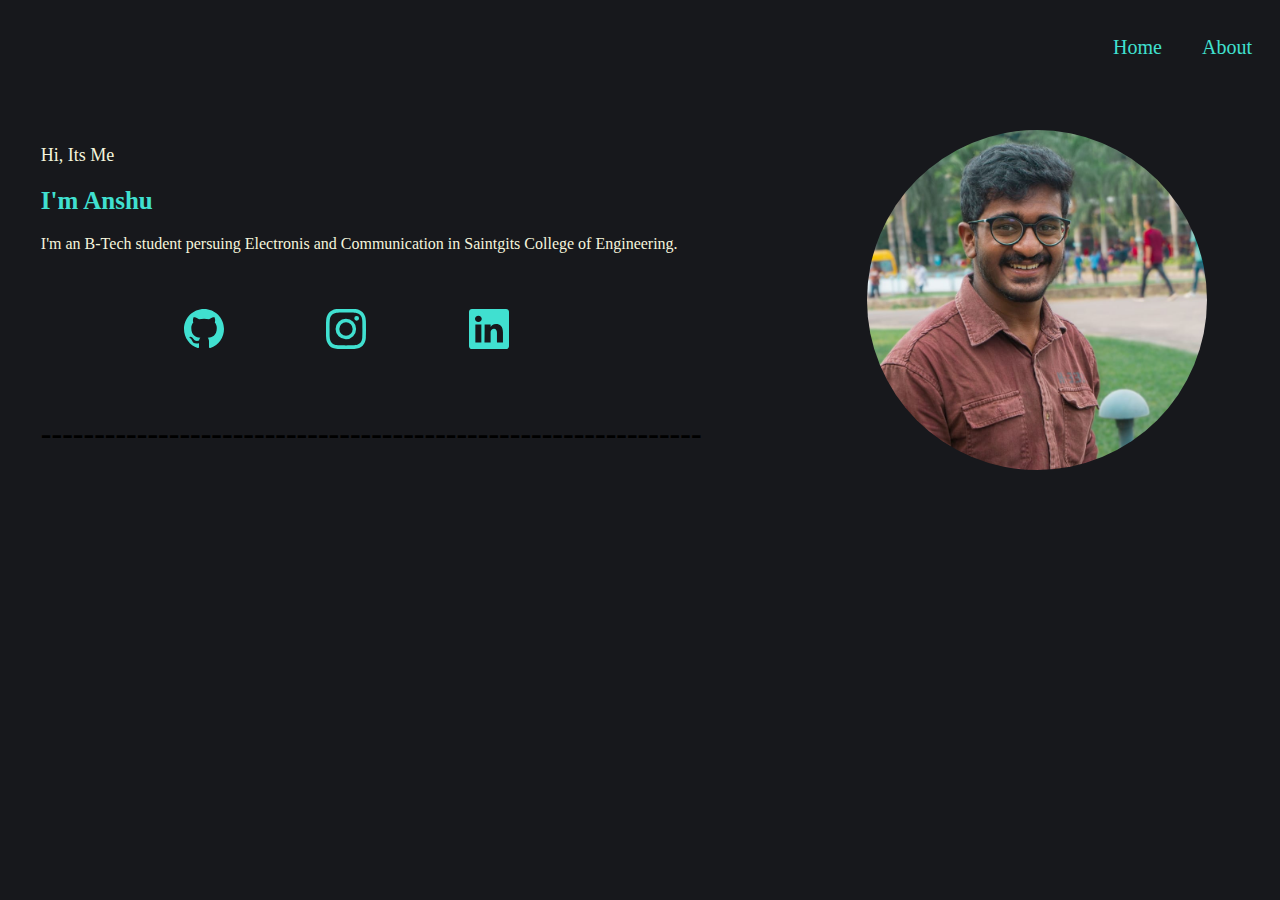
<file: index.html>
<!DOCTYPE html>
<html lang="en">
<head>
    <meta charset="UTF-8">
    <meta name="viewport" content="width=device-width, initial-scale=1.0">
    <title>Portfolio</title>
    <link rel="stylesheet" href="portfolio.css">
     <style>
        body{
            background-color:#17181c;
        }
    </style> 
</head>
<body>
    <!-- <button class="container"> -->
    <header >
        <ul>
            <li><a href="Home.html">Home</a></li>
            <li><a href="about.html">About</a></li>
            <!-- <li><a href="contact.html">Contact</a></li> -->
        </ul>
    </header>
    <!-- </button> -->
    <div class="main">
        <div class="h">
        <div class="a">
            <p style="color:beige; font-size: 18px;">Hi, Its Me </p>
            <h2 style="color: turquoise; font-size: 25px;">I'm Anshu</h2>
            <p style="color: beige;">I'm an B-Tech student persuing Electronis and Communication in Saintgits College of Engineering.</p>
        </div>
        <div class="b">
            <div class="btn-1">
                <a href="https://github.com/AnshuMohanan" target="_blank"><svg xmlns="http://www.w3.org/2000/svg" width="40" height="40" fill="currentColor" class="bi bi-github" viewBox="0 0 16 16">
                    <path d="M8 0C3.58 0 0 3.58 0 8c0 3.54 2.29 6.53 5.47 7.59.4.07.55-.17.55-.38 0-.19-.01-.82-.01-1.49-2.01.37-2.53-.49-2.69-.94-.09-.23-.48-.94-.82-1.13-.28-.15-.68-.52-.01-.53.63-.01 1.08.58 1.23.82.72 1.21 1.87.87 2.33.66.07-.52.28-.87.51-1.07-1.78-.2-3.64-.89-3.64-3.95 0-.87.31-1.59.82-2.15-.08-.2-.36-1.02.08-2.12 0 0 .67-.21 2.2.82.64-.18 1.32-.27 2-.27.68 0 1.36.09 2 .27 1.53-1.04 2.2-.82 2.2-.82.44 1.1.16 1.92.08 2.12.51.56.82 1.27.82 2.15 0 3.07-1.87 3.75-3.65 3.95.29.25.54.73.54 1.48 0 1.07-.01 1.93-.01 2.2 0 .21.15.46.55.38A8.012 8.012 0 0 0 16 8c0-4.42-3.58-8-8-8z"/>
                  </svg></a>
            </div>
            <div class="btn-2">
                <a href="https://instagram.com/anshu_mohanan?igshid=OGQ5ZDc2ODk2ZA==" target="_blank"><svg xmlns="http://www.w3.org/2000/svg" width="40" height="40" fill="currentColor" class="bi bi-instagram" viewBox="0 0 16 16">
                    <path d="M8 0C5.829 0 5.556.01 4.703.048 3.85.088 3.269.222 2.76.42a3.917 3.917 0 0 0-1.417.923A3.927 3.927 0 0 0 .42 2.76C.222 3.268.087 3.85.048 4.7.01 5.555 0 5.827 0 8.001c0 2.172.01 2.444.048 3.297.04.852.174 1.433.372 1.942.205.526.478.972.923 1.417.444.445.89.719 1.416.923.51.198 1.09.333 1.942.372C5.555 15.99 5.827 16 8 16s2.444-.01 3.298-.048c.851-.04 1.434-.174 1.943-.372a3.916 3.916 0 0 0 1.416-.923c.445-.445.718-.891.923-1.417.197-.509.332-1.09.372-1.942C15.99 10.445 16 10.173 16 8s-.01-2.445-.048-3.299c-.04-.851-.175-1.433-.372-1.941a3.926 3.926 0 0 0-.923-1.417A3.911 3.911 0 0 0 13.24.42c-.51-.198-1.092-.333-1.943-.372C10.443.01 10.172 0 7.998 0h.003zm-.717 1.442h.718c2.136 0 2.389.007 3.232.046.78.035 1.204.166 1.486.275.373.145.64.319.92.599.28.28.453.546.598.92.11.281.24.705.275 1.485.039.843.047 1.096.047 3.231s-.008 2.389-.047 3.232c-.035.78-.166 1.203-.275 1.485a2.47 2.47 0 0 1-.599.919c-.28.28-.546.453-.92.598-.28.11-.704.24-1.485.276-.843.038-1.096.047-3.232.047s-2.39-.009-3.233-.047c-.78-.036-1.203-.166-1.485-.276a2.478 2.478 0 0 1-.92-.598 2.48 2.48 0 0 1-.6-.92c-.109-.281-.24-.705-.275-1.485-.038-.843-.046-1.096-.046-3.233 0-2.136.008-2.388.046-3.231.036-.78.166-1.204.276-1.486.145-.373.319-.64.599-.92.28-.28.546-.453.92-.598.282-.11.705-.24 1.485-.276.738-.034 1.024-.044 2.515-.045v.002zm4.988 1.328a.96.96 0 1 0 0 1.92.96.96 0 0 0 0-1.92zm-4.27 1.122a4.109 4.109 0 1 0 0 8.217 4.109 4.109 0 0 0 0-8.217zm0 1.441a2.667 2.667 0 1 1 0 5.334 2.667 2.667 0 0 1 0-5.334z"/>
                  </svg></a>
            </div>
            <div class="btn-3">
                <a href="https://www.linkedin.com/in/anshu-mohanan-5209a5235" target="_blank"><svg xmlns="http://www.w3.org/2000/svg" width="40" height="40" fill="currentColor" class="bi bi-linkedin" viewBox="0 0 16 16">
                    <path d="M0 1.146C0 .513.526 0 1.175 0h13.65C15.474 0 16 .513 16 1.146v13.708c0 .633-.526 1.146-1.175 1.146H1.175C.526 16 0 15.487 0 14.854V1.146zm4.943 12.248V6.169H2.542v7.225h2.401zm-1.2-8.212c.837 0 1.358-.554 1.358-1.248-.015-.709-.52-1.248-1.342-1.248-.822 0-1.359.54-1.359 1.248 0 .694.521 1.248 1.327 1.248h.016zm4.908 8.212V9.359c0-.216.016-.432.08-.586.173-.431.568-.878 1.232-.878.869 0 1.216.662 1.216 1.634v3.865h2.401V9.25c0-2.22-1.184-3.252-2.764-3.252-1.274 0-1.845.7-2.165 1.193v.025h-.016a5.54 5.54 0 0 1 .016-.025V6.169h-2.4c.03.678 0 7.225 0 7.225h2.4z"/>
                  </svg></a>
            </div>
        </div>
            <h1>--------------------------------------------------------------</h1>
            </div>
            <img class="e" src="image3.jpeg"width="350px" height="350px">
            </div>
    </div>
</body>
</html>
</file>
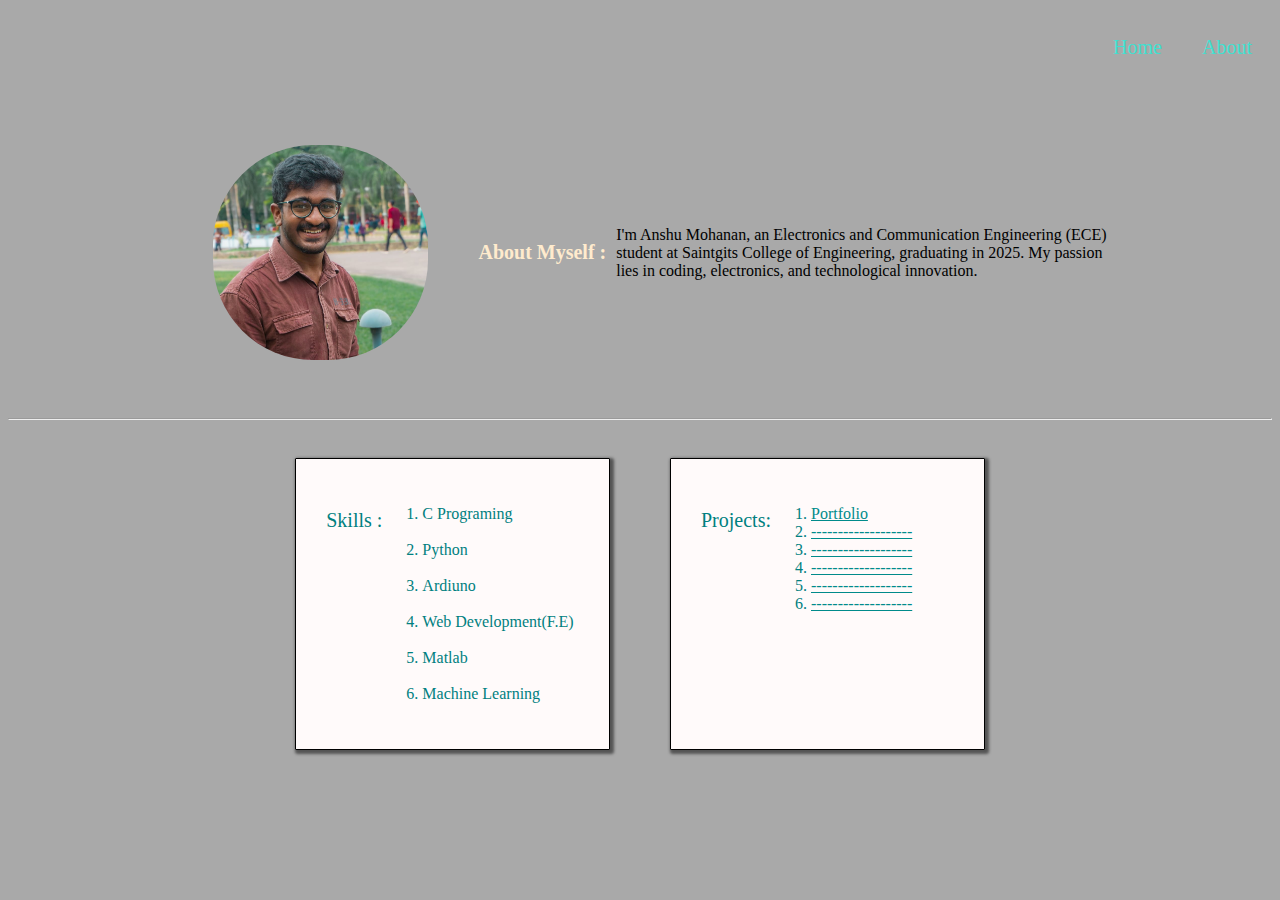
<file: about.html>
<!DOCTYPE html>
<html lang="en">
<head>
    <meta charset="UTF-8">
    <meta name="viewport" content="width=device-width, initial-scale=1.0">
    <title>About Me</title>
    <link rel="stylesheet" href="portfolio.css">
    <style>
        body{
            background-color: darkgray;
        }
    </style>
</head>
<body>
    <header>
        <ul>
            <li><a href="index.html">Home</a></li>
            <li><a href="about.html">About</a></li>
            <!-- <li><a href="contact.html">Contact</a></li> -->
        </ul>
    </header>
    <div class="d">
    <img class="c" src="image3.jpeg"width="300px" height="300px">
    <h3 style="color:blanchedalmond; font-size: 20px;" >About Myself  : </h3>
    <p> I'm Anshu Mohanan, an Electronics and Communication Engineering (ECE)<br> student at Saintgits College of Engineering, graduating in 2025. My passion<br> lies in coding, electronics, and technological innovation. </p>
    </div>
    <hr>
    <div class="k">
    <div class="f">
    <p style="color:teal; font-size: 20px;">Skills :</p>
    <ol type="1" style="color: teal;">
            <li>C Programing</li><br>
            <li>Python</li><br>
            <li>Ardiuno</li><br>
            <li>Web Development(F.E)</li><br>
            <li>Matlab</li><br>
            <li>Machine Learning</li>
        </ol>
    </div>
    <div class="g">
        <p style="color: teal; font-size: 20px;">Projects:</p>
        <ol type="1" style="color: teal;">
            <li><a href="">Portfolio</a></li>
            <li><a href="">-------------------</a></li>
            <li><a href="">-------------------</a></li>
            <li><a href="">-------------------</a></li>
            <li><a href="">-------------------</a></li>
            <li><a href="">-------------------</a></li>
        </ol>
    </div>
    <!-- <div class="p">
        <ol type="1">
        <li style="color: teal; font-size: 20px;">Internship</li><br>
        <ol type="a">
            <li><a href="">STL at ASAP community skill park</a></li>
            <li><a href="">Industrial training on Telecom Technologies</a></li>
        </ol>
        <li><a href="">MORE</a></li>
        <li style="color: teal; font-size: 20px;">Programs Attended</li><br>
        <ol type="a">
            <li><a href="">ANN:Gateway to AI</a></li>
            <li><a href="">Workshop on D.T(Ragam)</a></li>
            <li><a href="">Intro to Verilog and FPGA</a></li>
            <li><a href=""></a></li>
        </ol>
        </ol>
        
    </div> -->
    </div>
</body>
</html>
</file>
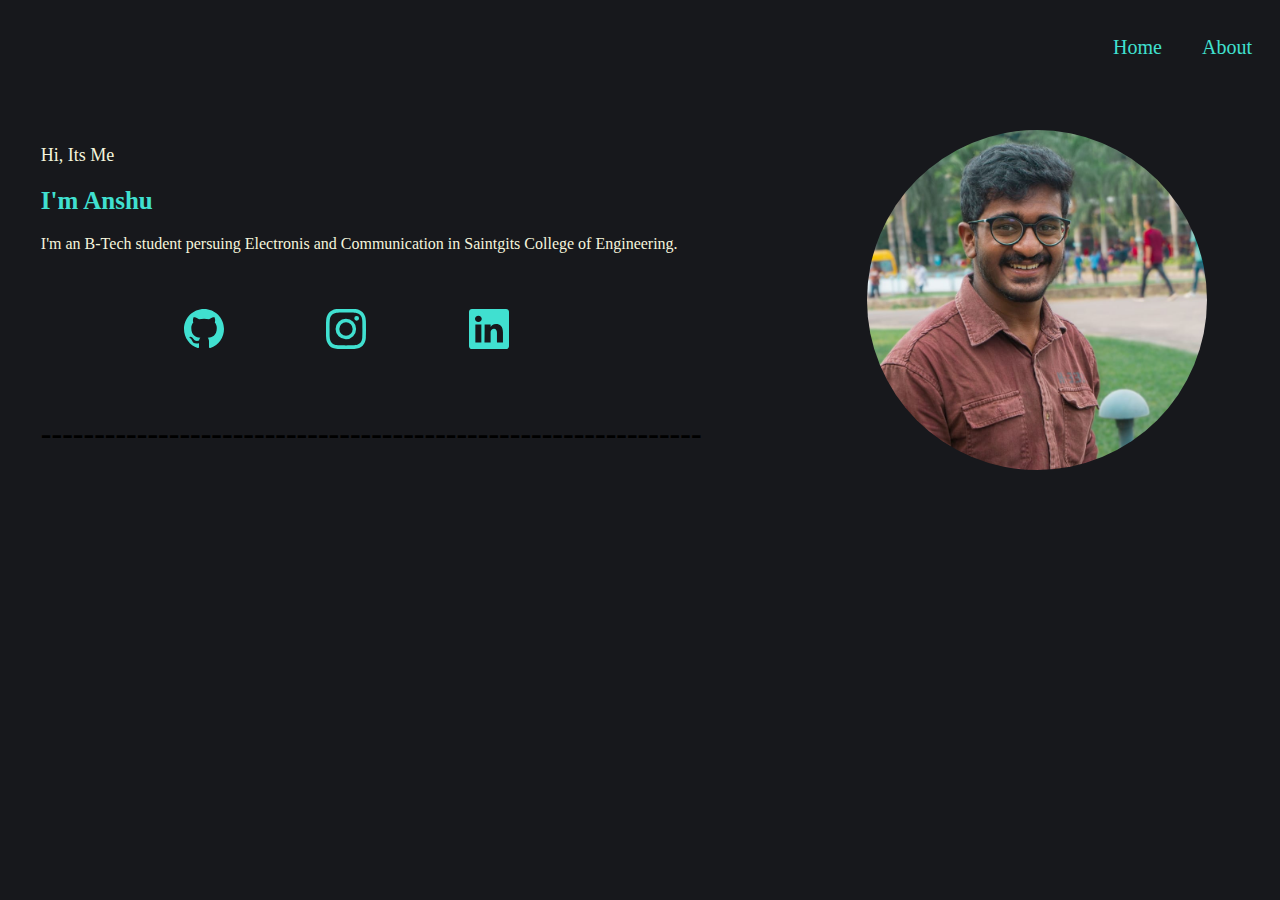
<file: Home.html>
<!DOCTYPE html>
<html lang="en">
<head>
    <meta charset="UTF-8">
    <meta name="viewport" content="width=device-width, initial-scale=1.0">
    <title>Portfolio</title>
    <link rel="stylesheet" href="portfolio.css">
     <style>
        body{
            background-color:#17181c;
        }
    </style> 
</head>
<body>
    <!-- <button class="container"> -->
    <header >
        <ul>
            <li><a href="Home.html">Home</a></li>
            <li><a href="about.html">About</a></li>
            <!-- <li><a href="contact.html">Contact</a></li> -->
        </ul>
    </header>
    <!-- </button> -->
    <div class="main">
        <div class="h">
        <div class="a">
            <p style="color:beige; font-size: 18px;">Hi, Its Me </p>
            <h2 style="color: turquoise; font-size: 25px;">I'm Anshu</h2>
            <p style="color: beige;">I'm an B-Tech student persuing Electronis and Communication in Saintgits College of Engineering.</p>
        </div>
        <div class="b">
            <div class="btn-1">
                <a href="https://github.com/AnshuMohanan" target="_blank"><svg xmlns="http://www.w3.org/2000/svg" width="40" height="40" fill="currentColor" class="bi bi-github" viewBox="0 0 16 16">
                    <path d="M8 0C3.58 0 0 3.58 0 8c0 3.54 2.29 6.53 5.47 7.59.4.07.55-.17.55-.38 0-.19-.01-.82-.01-1.49-2.01.37-2.53-.49-2.69-.94-.09-.23-.48-.94-.82-1.13-.28-.15-.68-.52-.01-.53.63-.01 1.08.58 1.23.82.72 1.21 1.87.87 2.33.66.07-.52.28-.87.51-1.07-1.78-.2-3.64-.89-3.64-3.95 0-.87.31-1.59.82-2.15-.08-.2-.36-1.02.08-2.12 0 0 .67-.21 2.2.82.64-.18 1.32-.27 2-.27.68 0 1.36.09 2 .27 1.53-1.04 2.2-.82 2.2-.82.44 1.1.16 1.92.08 2.12.51.56.82 1.27.82 2.15 0 3.07-1.87 3.75-3.65 3.95.29.25.54.73.54 1.48 0 1.07-.01 1.93-.01 2.2 0 .21.15.46.55.38A8.012 8.012 0 0 0 16 8c0-4.42-3.58-8-8-8z"/>
                  </svg></a>
            </div>
            <div class="btn-2">
                <a href="https://instagram.com/anshu_mohanan?igshid=OGQ5ZDc2ODk2ZA==" target="_blank"><svg xmlns="http://www.w3.org/2000/svg" width="40" height="40" fill="currentColor" class="bi bi-instagram" viewBox="0 0 16 16">
                    <path d="M8 0C5.829 0 5.556.01 4.703.048 3.85.088 3.269.222 2.76.42a3.917 3.917 0 0 0-1.417.923A3.927 3.927 0 0 0 .42 2.76C.222 3.268.087 3.85.048 4.7.01 5.555 0 5.827 0 8.001c0 2.172.01 2.444.048 3.297.04.852.174 1.433.372 1.942.205.526.478.972.923 1.417.444.445.89.719 1.416.923.51.198 1.09.333 1.942.372C5.555 15.99 5.827 16 8 16s2.444-.01 3.298-.048c.851-.04 1.434-.174 1.943-.372a3.916 3.916 0 0 0 1.416-.923c.445-.445.718-.891.923-1.417.197-.509.332-1.09.372-1.942C15.99 10.445 16 10.173 16 8s-.01-2.445-.048-3.299c-.04-.851-.175-1.433-.372-1.941a3.926 3.926 0 0 0-.923-1.417A3.911 3.911 0 0 0 13.24.42c-.51-.198-1.092-.333-1.943-.372C10.443.01 10.172 0 7.998 0h.003zm-.717 1.442h.718c2.136 0 2.389.007 3.232.046.78.035 1.204.166 1.486.275.373.145.64.319.92.599.28.28.453.546.598.92.11.281.24.705.275 1.485.039.843.047 1.096.047 3.231s-.008 2.389-.047 3.232c-.035.78-.166 1.203-.275 1.485a2.47 2.47 0 0 1-.599.919c-.28.28-.546.453-.92.598-.28.11-.704.24-1.485.276-.843.038-1.096.047-3.232.047s-2.39-.009-3.233-.047c-.78-.036-1.203-.166-1.485-.276a2.478 2.478 0 0 1-.92-.598 2.48 2.48 0 0 1-.6-.92c-.109-.281-.24-.705-.275-1.485-.038-.843-.046-1.096-.046-3.233 0-2.136.008-2.388.046-3.231.036-.78.166-1.204.276-1.486.145-.373.319-.64.599-.92.28-.28.546-.453.92-.598.282-.11.705-.24 1.485-.276.738-.034 1.024-.044 2.515-.045v.002zm4.988 1.328a.96.96 0 1 0 0 1.92.96.96 0 0 0 0-1.92zm-4.27 1.122a4.109 4.109 0 1 0 0 8.217 4.109 4.109 0 0 0 0-8.217zm0 1.441a2.667 2.667 0 1 1 0 5.334 2.667 2.667 0 0 1 0-5.334z"/>
                  </svg></a>
            </div>
            <div class="btn-3">
                <a href="https://www.linkedin.com/in/anshu-mohanan-5209a5235" target="_blank"><svg xmlns="http://www.w3.org/2000/svg" width="40" height="40" fill="currentColor" class="bi bi-linkedin" viewBox="0 0 16 16">
                    <path d="M0 1.146C0 .513.526 0 1.175 0h13.65C15.474 0 16 .513 16 1.146v13.708c0 .633-.526 1.146-1.175 1.146H1.175C.526 16 0 15.487 0 14.854V1.146zm4.943 12.248V6.169H2.542v7.225h2.401zm-1.2-8.212c.837 0 1.358-.554 1.358-1.248-.015-.709-.52-1.248-1.342-1.248-.822 0-1.359.54-1.359 1.248 0 .694.521 1.248 1.327 1.248h.016zm4.908 8.212V9.359c0-.216.016-.432.08-.586.173-.431.568-.878 1.232-.878.869 0 1.216.662 1.216 1.634v3.865h2.401V9.25c0-2.22-1.184-3.252-2.764-3.252-1.274 0-1.845.7-2.165 1.193v.025h-.016a5.54 5.54 0 0 1 .016-.025V6.169h-2.4c.03.678 0 7.225 0 7.225h2.4z"/>
                  </svg></a>
            </div>
        </div>
            <h1>--------------------------------------------------------------</h1>
            </div>
            <img class="e" src="image3.jpeg"width="350px" height="350px">
            </div>
    </div>
</body>
</html>
</file>
<file: portfolio.css>
ul{
    list-style-type: none;
    display: flex;
    justify-content: flex-end;

}
ul a{
    padding: 20px;
    text-decoration: dashed;
    font-size: 20px;
    color: turquoise;
    display: flex;
    justify-content: first baseline;

}
ul a:hover{
    color: #ff96ad;
    /* background-color: #17181c; */
}
.h{
    width: 60%;
    display: flex;
    flex-direction: column;
    padding: 3px;
}

.btn-1 a{
    color: turquoise;
    currentColor:turquoise;
}
.btn-2 a{
    color: turquoise;
    currentColor:turquoise;
    
}
.btn-1 a:hover{
    color: #ff96ad;
    currentColor:#ff96ad;
}
.btn-2 a:hover{
    color: #ff96ad;
    currentColor:#ff96ad;
}
.btn-3 a{
    color: turquoise;
    currentColor:turquoise;
}
.btn-3 a:hover{
    color: #ff96ad;
    currentColor:#ff96ad;
}
.b{
    width: 70%;
    display: flex;
    justify-content: space-evenly;
    align-items: flex-start;
    padding: 40px;
} 
.main{
    display: flex;
    justify-content: space-evenly;
    align-items: center;
}
.e{
    margin: 35px;
    width: 340px;
    height: 340px;
    border-radius:200px;
}
.c{
    margin: 30px;
    width: 215px;
    height: 215px;
    border-radius:120px;
    padding: 20px;
    /* align-content: center; */
    
}
.main-container{
    display: flex;
    flex-direction: column;
    align-items: center;
    justify-content:center;
}
/* ul{
    list-style-type: none;
    display: flex;
}
ul a{
    padding: 10px;
    text-decoration: dashed;
} */
.d p{
    padding: 10px;
    color:black;
}
.d{
    display:flex;
    align-items: center;
    justify-content: center;
}
.f{
    display: flex;
    /* flex-direction: column; */
    align-items:flex-start;
    border: 2px solid;
    background-color:snow;
    width: 20%;
    padding: 30px;
    border-radius: 1px;
    border-width:1px;
    margin:30px;
    box-shadow: 2px 2px 3px 2px rgba(0, 0, 0, 0.5);
}
/* .g p{
    border: 2px dotted black;
}
.g ol{
    border: 2px dotted hotpink;
} */
.g{
    display: flex;
    align-items:flex-start;
    border: 2px solid;
    background-color:snow;
    width: 20%;
    padding: 30px;
    border-radius: 1px;
    border-width:1px;
    margin:30px;
    box-shadow: 2px 2px 3px 2px rgba(0, 0, 0, 0.5);
}
.p{
    border: 2px solid;
    background-color:snow;
    width: 20%;
    padding: 30px;
    border-radius: 1px;
    border-width:1px;
    margin:30px;
    display: flex;
    /* justify-content: space-evenly; */
    box-shadow: 2px 2px 3px 2px rgba(0, 0, 0, 0.5);
}
.k{
    /* border: 2px dotted gold; */
    display: flex;
    justify-content: center;
}
ol a{
    color: darkcyan;
}
ol a:hover{
    color: #ff96ad;
}
</file>
